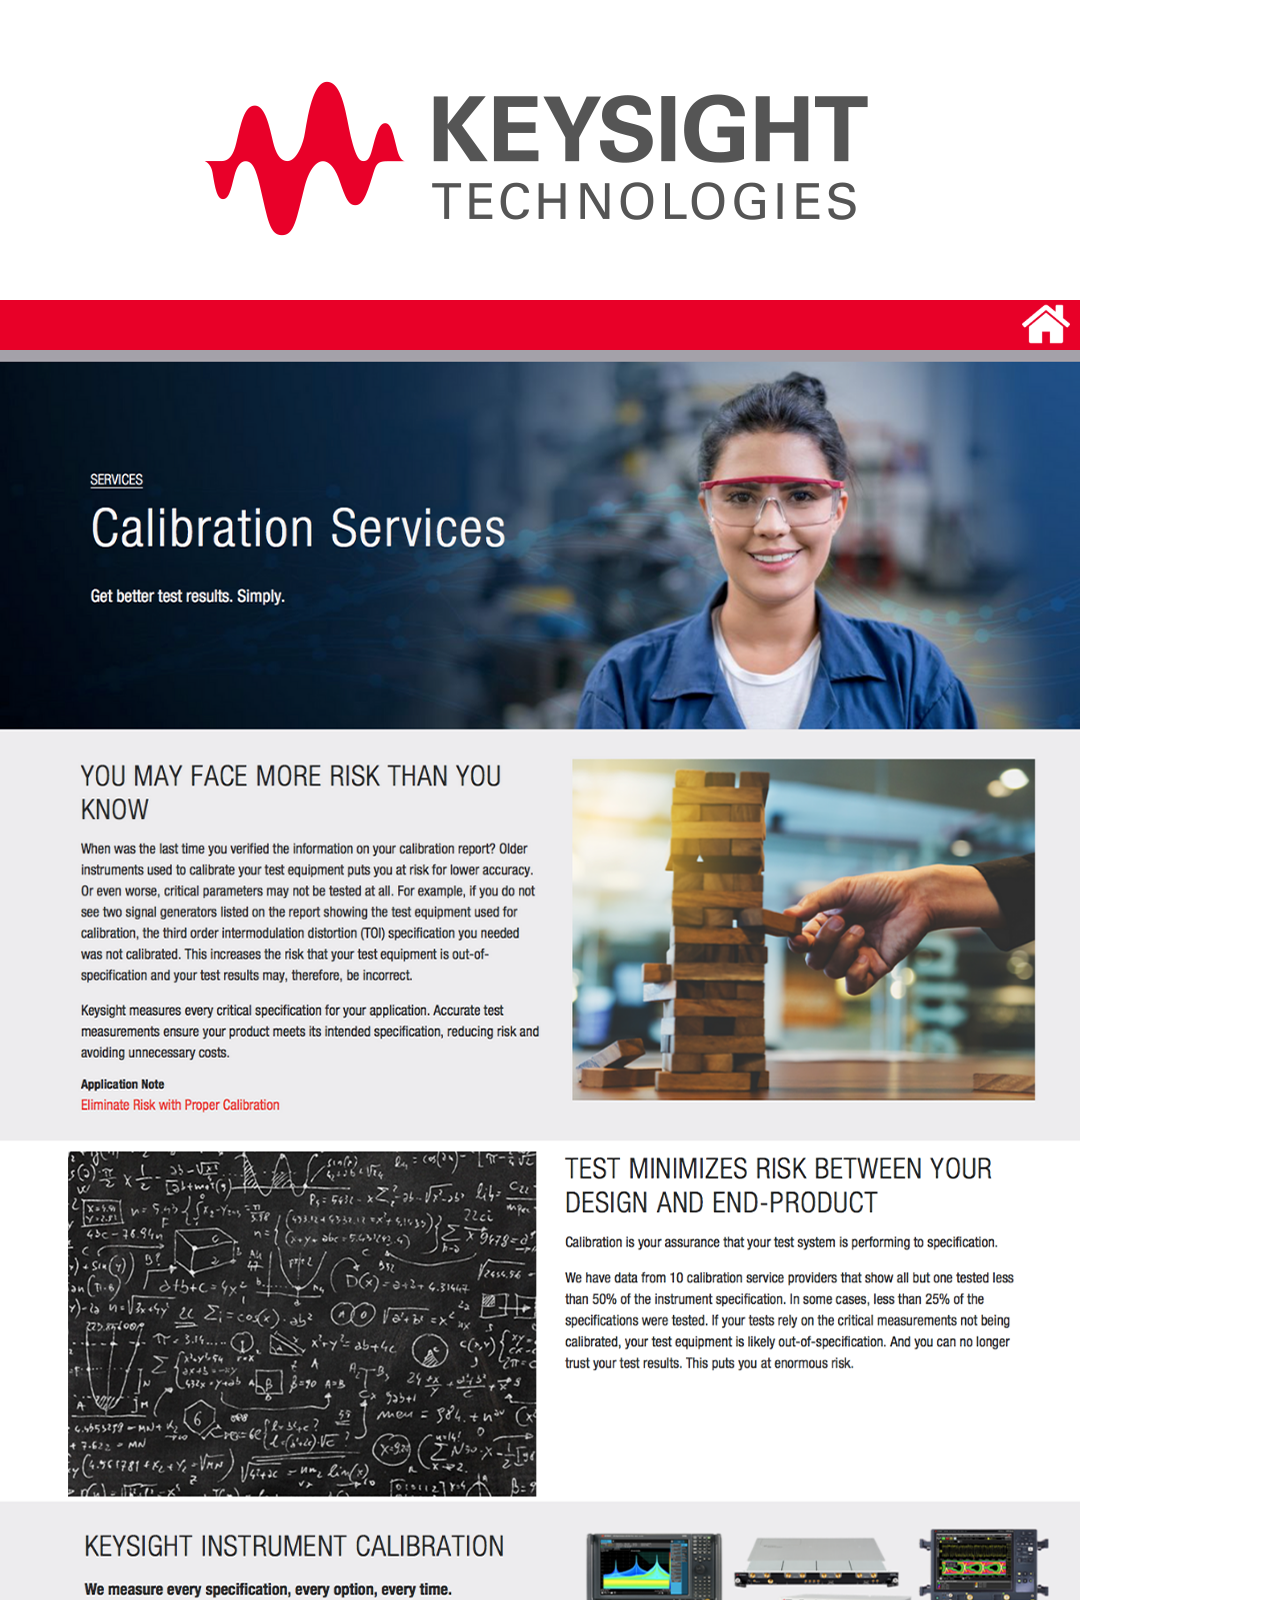
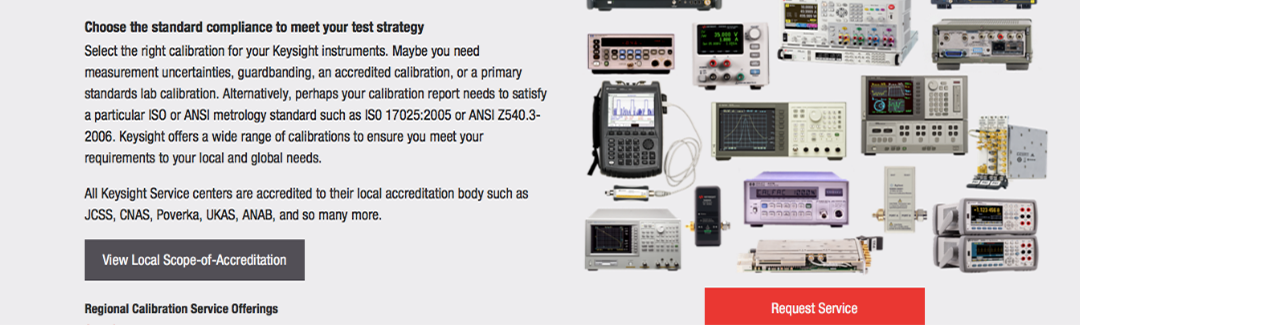
<file: Contents/Calibration/index.html>
<!DOCTYPE html>
<html>
<head>
    <meta content="text/html" charset="utf-8" />
    <meta http-equiv="X-UA-Compatible" content="IE=10" />

    <script language="JavaScript" type="text/javascript" src="../../Scripts/BaseCommand.js"></script>
    <script language="JavaScript" type="text/javascript" src="../../Scripts/BaseEvent.js"></script>
    <script language="JavaScript" type="text/javascript" src="../../Scripts/LogConsole.js"></script>
    <script language="JavaScript" type="text/javascript" src="../../Scripts/Language.js"></script>
    <script language="JavaScript" type="text/javascript" src="../../Scripts/custom.js"></script>
    <script src="../../Scripts/jquery-3.3.1.min.js"></script>
    <script language="JavaScript" type="text/javascript" src="../../maincontents.js"></script>
    <script src="../../boots/js/bootstrap.min.js"></script> 
    

  <link href="../../css/Main.css" rel="stylesheet" type="text/css" />
  <link rel="stylesheet" href="../../boots/css/bootstrap.min.css">
  <link href="css/eat.css" rel="stylesheet" type="text/css" />
  
<style type="text/css">
    .wrap {
        padding-top: 0px;
    }
    .main-content {
        padding-top: 0px;
            height: 1200px;
    }
    iframe{
        border: 0;
    }
 nav{
  height: 50px;
 }
 .home {
    
    height: 48px;
  }
</style>

</head>


<body >

<header >
    <div class="logo">
        <img onclick="FC_ContentsCall('Home')" src="../../assets/logo.png">
    </div>
    
</header>

<nav>
    <span class="home-text" onclick="FC_ContentsCall('Home')"><img class="home" src="../../assets/icons/home.png" alt="home" ></span>
</nav>

<section class="main-content">
   <div class="bmg">
        <div class="wrap" >
            <img src="images/on-site-calibration.png">              
       
        </div>
    </div>

</section>


<div id="dialog-overlay"></div>
<div id="dialog-box">
</div>

</body>
<script type="application/javascript">
    if(readCookie("CurrentLanguage") === "English")
    {
        LanguageChange('english');
    }
    else if(readCookie("CurrentLanguage") === "Spanish")
    {
        LanguageChange('spanish');
    }
    //ShowImgPopup("img.jpeg");

    
</script>

<script language="JavaScript" type="text/javascript" src="js/eat.js"></script>
<script language="JavaScript" type="text/javascript" src="../Common/Scripts/common-inner.js"></script>

<script language="javascript" type="text/javascript">
    window.history.forward();
</script>

<style type="text/css">
    ul{list-style-type: none;}
</style>

</html>
</file>
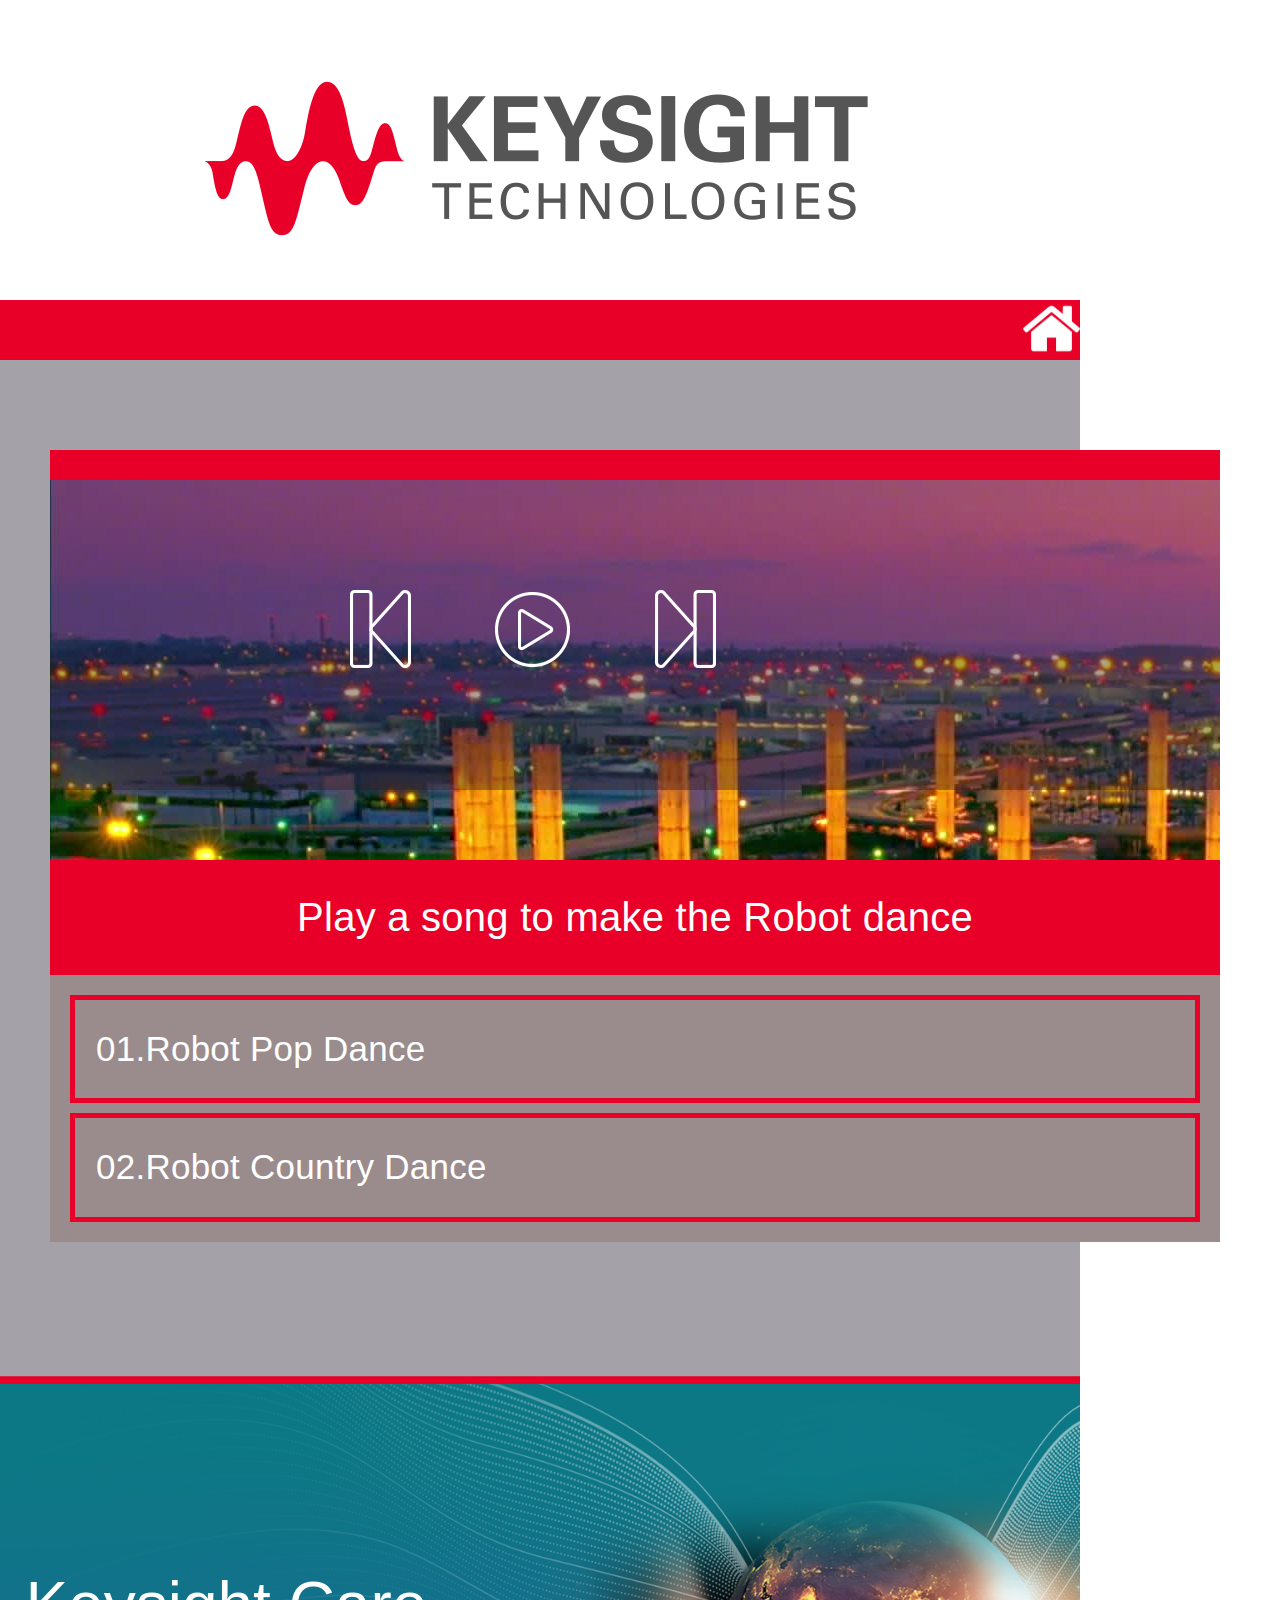
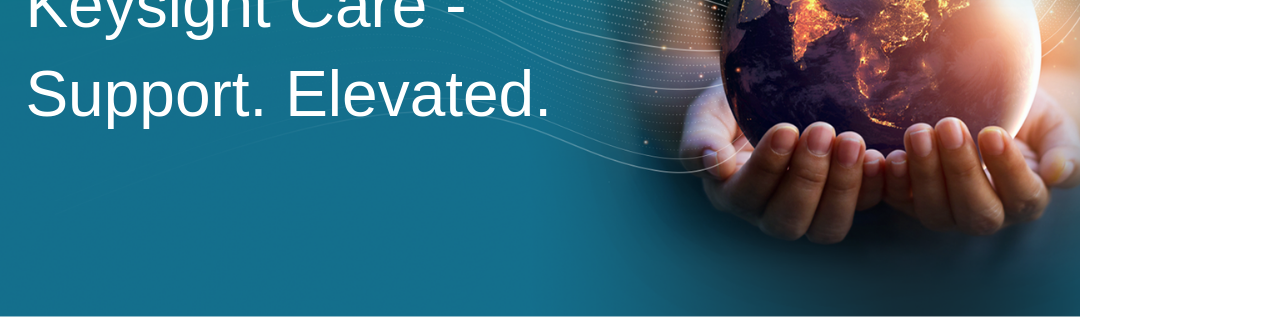
<file: Contents/Dance/index.html>
<!DOCTYPE html>
<html>
<head>
    <meta content="text/html" charset="utf-8" />
    <meta http-equiv="X-UA-Compatible" content="IE=10" />

    <script language="JavaScript" type="text/javascript" src="../../Scripts/BaseCommand.js"></script>
    <script language="JavaScript" type="text/javascript" src="../../Scripts/BaseEvent.js"></script>
    <script language="JavaScript" type="text/javascript" src="../../Scripts/LogConsole.js"></script>
    <script language="JavaScript" type="text/javascript" src="../../Scripts/Language.js"></script>
    <script language="JavaScript" type="text/javascript" src="../../Scripts/custom.js"></script>
    <script src="../../Scripts/jquery-3.3.1.min.js"></script>
    <script language="JavaScript" type="text/javascript" src="../../maincontents.js"></script>
    <script src="../../boots/js/bootstrap.min.js"></script>
    <script src="js/FuroDance.js"></script>
    

    <link href="../../css/Main.css" rel="stylesheet" type="text/css" />
    <link href="css/dance.css" rel="stylesheet" type="text/css"/>
    <link rel="stylesheet" href="../../boots/css/bootstrap.min.css">
    <link rel="stylesheet" href="https://cdnjs.cloudflare.com/ajax/libs/font-awesome/4.7.0/css/font-awesome.min.css">
    <link rel="stylesheet" href="css/font-awesome.min.css">

</head>

<body onload="JSMain()" onbeforeunload="JSUnload()"  style="padding: 0; margin: 0; background-repeat: no-repeat; width: 1080px; height: 1920px; " class="noselect unselectable">
<header>
  <div class="logo" src onclick="FC_ContentsCall('Home')">
    <img src="../../assets/logo.png">
  </div>
</header>
<nav>
  <img src="../../assets/icons/home.png" class="img-home" onclick="FC_ContentsCall('Home')">
</nav>
<section class="main-content">
   <div class="bmg">
            <div class="wrap" >
               <div class="col-sm-5">


<audio id="myAudio">
  <source src="tracks/01.mp3" type="audio/mpeg">
  Your browser does not support the audio element.
</audio>


                <div class="container">
                   
                    
                    <div class="column add-bottom">
                        <div id="mainwrap">
                            <div class="songaction">
                             <!-- <span class="left" id="npAction">Paused...</span>*/ -->
                            </div>
                            <!--<div class="yellowcolor">
                              <img src="images/music.png">
                            </div>-->
                            <div class="bagimage">
                                <div class="bagoverlay">
                            <div id="nowPlay">

                                    <a href="#" class="preplayAudio" onclick="preplayAudio()">
                                         <img src="images/prev.png">
                                    </a>
                                    <a href="#" class="playAudio" onclick="playAudio()">
                                        <img src="images/play.png">
                                    </a>
                                    <a href="#" class="stopAudio" onclick="stopAudio()">
                                        <img src="images/pause.png" width="76">
                                    </a>
                                    <a href="#" class="nextplayAudio" onclick="nextplayAudio()">
                                        <img src="images/next.png">
                                    </a>
                                
                                
                          <!--      <span class="right" id="npTitle"></span> -->
                            </div>
                                </div>
                            </div>
                            
                            <div id="audiowrap">
                                     <div id="tracks">
                                    <p>Play a song to make the Robot dance</p>
                                </div>                    
                            </div>
                            <div id="plwrap">
                                <ul id="plList"></ul>
                            </div>
                        </div>
                    </div>
                    
                </div>

<script src="js/jquery-3.3.1.min.js"></script>
<script src="js/plyr.js"></script>




                  </div>
                </div>

              </div>
      </div>

</section>
  <footer>
    <img src="../../assets/footer.png">
  </footer>

<div id="dialog-overlay"></div>
      <div id="dialog-box">
        
      </div>


</body>

<script type="application/javascript">

  function JSUnload(){
    window.external.RobotDanceStart(false);
  }
    if(readCookie("CurrentLanguage") === "English")
    {
        LanguageChange('english');
    }
    else if(readCookie("CurrentLanguage") === "Spanish")
    {
        LanguageChange('spanish');
    }
    else if(readCookie("CurrentLanguage") === "Chinese")
    {
        LanguageChange('chinese');
    }
</script>


<script language="JavaScript" type="text/javascript" src="../Common/Scripts/common-inner.js"></script>

<script language="javascript" type="text/javascript">
    window.history.forward();
</script>



</html>
</file>
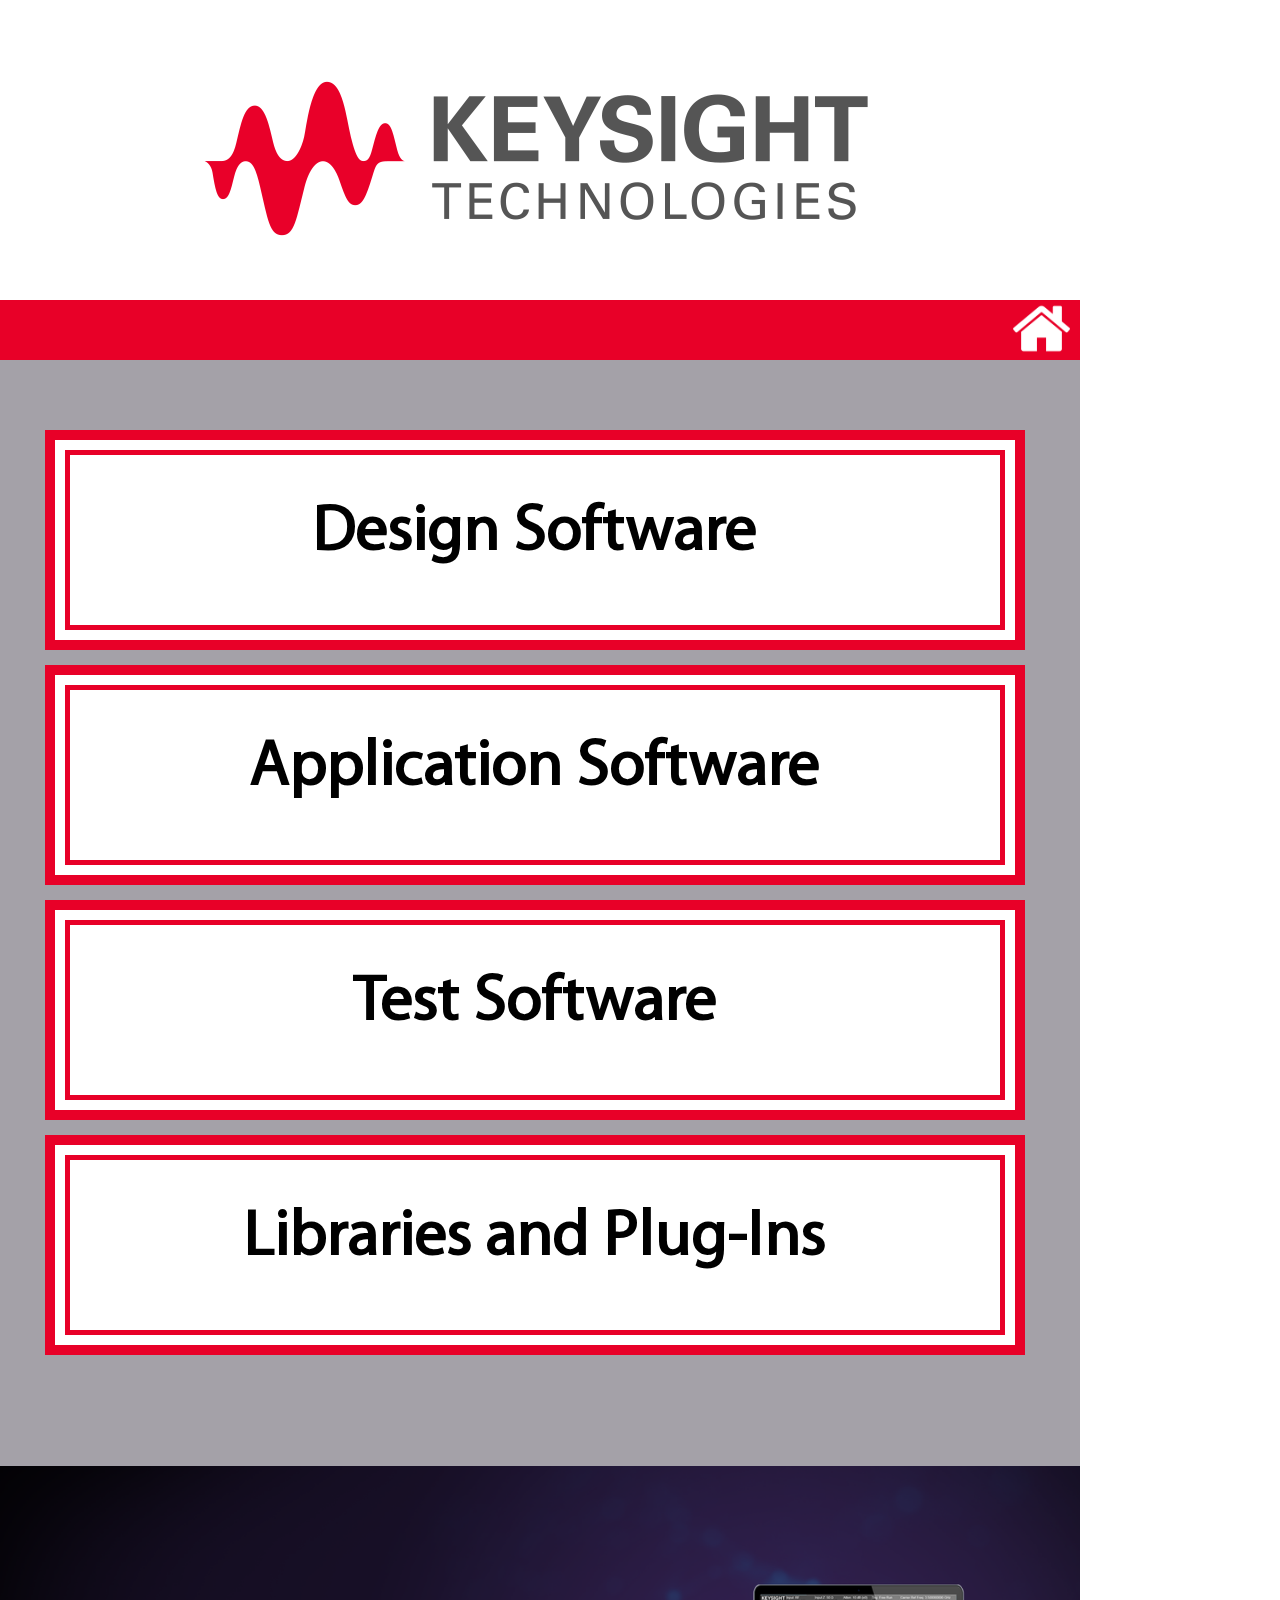
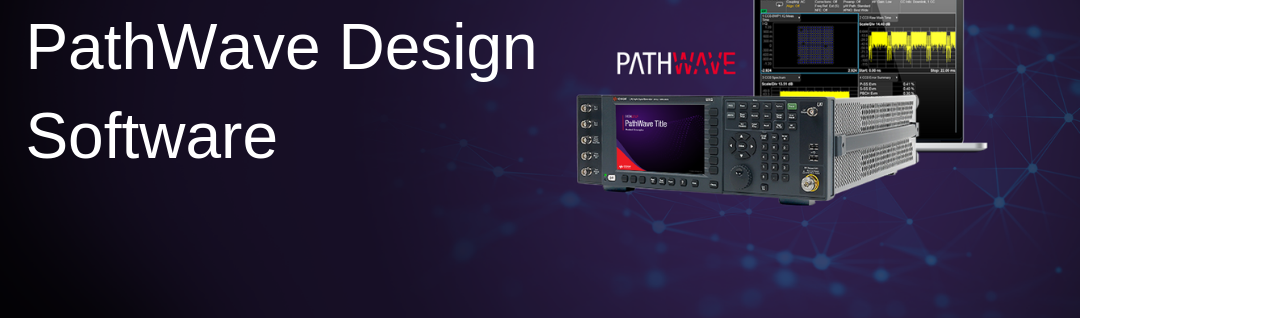
<file: Contents/Pathwave/index.html>
<!DOCTYPE html>
<html>
<head>
    <meta content="text/html" charset="utf-8" />
    <meta http-equiv="X-UA-Compatible" content="IE=10" />

    <script language="JavaScript" type="text/javascript" src="../../Scripts/BaseCommand.js"></script>
    <script language="JavaScript" type="text/javascript" src="../../Scripts/BaseEvent.js"></script>
    <script language="JavaScript" type="text/javascript" src="../../Scripts/LogConsole.js"></script>
    <script language="JavaScript" type="text/javascript" src="../../Scripts/Language.js"></script>
    <script language="JavaScript" type="text/javascript" src="../../Scripts/custom.js"></script>
    <script src="../../Scripts/jquery-3.3.1.min.js"></script>
    <script language="JavaScript" type="text/javascript" src="../../maincontents.js"></script>
    <script src="../../boots/js/bootstrap.min.js"></script> 
    

  <link href="../../css/Main.css" rel="stylesheet" type="text/css" />
  <link rel="stylesheet" href="../../boots/css/bootstrap.min.css">
  <link href="css/eat.css" rel="stylesheet" type="text/css" />
  
<style type="text/css">
    .wrap {
        padding-top: 0px;
    }
    .main-content {
        padding-top: 70px;
            height: 1102px;
    }
    iframe{
        border: 0;
    }
    .navigation-box{
    background-color: white;
    
    border: 10px solid #e80028;
    padding: 10px;
    /*text-align: center;*/
    width: 980px !important;
    height: 220px;
    margin: 0 90px 15px 45px;

}
.navigation-icon{
    margin: 5px 0 0 50px;
    width: 200px;
    float: left;
}
.navigation-box div{
    border: 5px solid #e80028;
    width: 940px;
    height: 180px;
}
.navigation-text{
    
    font-weight: bold;
    font-size: 65px;
    color: #000;
    /*position: relative;
    top: 10px;*/
    line-height: 115px;
 }
</style>

</head>


<body >

<header >
    <div class="logo">
        <img onclick="FC_ContentsCall('Home')" src="../../assets/logo.png">
    </div>
    
</header>

<nav>
    <span class="home-text" onclick="FC_ContentsCall('Home')"><img class="home" src="../../assets/icons/home.png" alt="home" ></span>
    <!--<h2 class="lang-text">Choose a Language</h2>
    <div class="nav-language">
        <button onclick="LanguageChange('english');" id="btn_english" class="btn-english">English</button>
    </div>-->
</nav>

<section class="main-content">
   <div class="bmg">
        <div class="wrap" >
            <div class="navigation">

              <div class="col-sm-12 navigation-box" style="" onclick="FC_ContentsCall('')">
                <div style="">
                  <!--<img src="assets/icons/dance.png" class="navigation-icon" width="250">-->
                  <h2 class="navigation-text">Design Software</h2> 
                </div>
                
              </div>
              
              <div class="col-sm-12 navigation-box" style="">
                <div >
                  
                  <h2 class="navigation-text">Application Software</h2>
                </div>
              </div>

              <div class="col-sm-12 navigation-box" style="" onclick="FC_ContentsCall('')">
                <div style="">
                  <!--<img src="assets/icons/dance.png" class="navigation-icon" width="250">-->
                  <h2 class="navigation-text">Test Software</h2> 
                </div>
                
              </div>
              
              <div class="col-sm-12 navigation-box" style="">
                <div >
                  
                  <h2 class="navigation-text" style="">Libraries and Plug-Ins</h2>
                </div>
              </div>

              
              
              
            </div>       
        </div>
    </div>

</section>
<footer>
    <img src="images/footer.png">
</footer>

<div id="dialog-overlay"></div>
<div id="dialog-box">
</div>

</body>
<script type="application/javascript">
    if(readCookie("CurrentLanguage") === "English")
    {
        LanguageChange('english');
    }
    else if(readCookie("CurrentLanguage") === "Spanish")
    {
        LanguageChange('spanish');
    }
    //ShowImgPopup("img.jpeg");

    
</script>

<script language="JavaScript" type="text/javascript" src="js/eat.js"></script>
<script language="JavaScript" type="text/javascript" src="../Common/Scripts/common-inner.js"></script>

<script language="javascript" type="text/javascript">
    window.history.forward();
</script>

<style type="text/css">
    ul{list-style-type: none;}
</style>

</html>
</file>
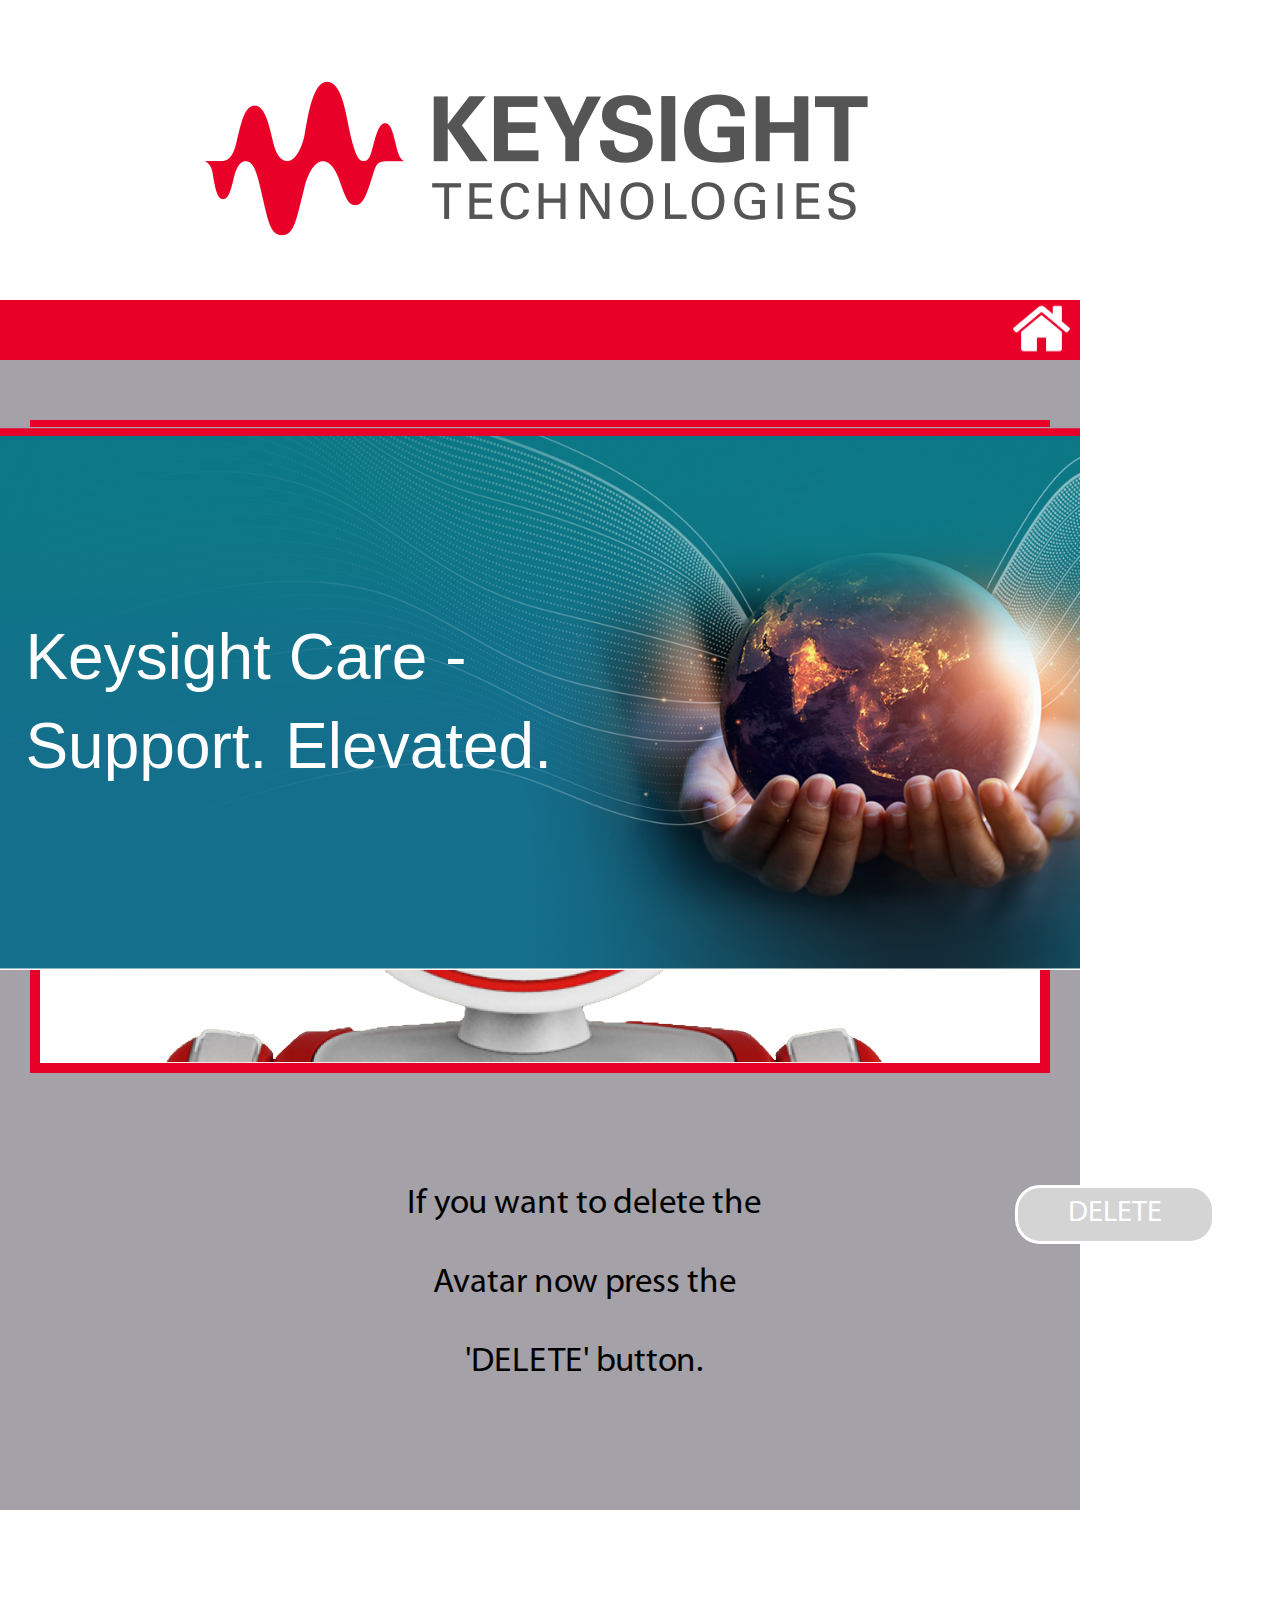
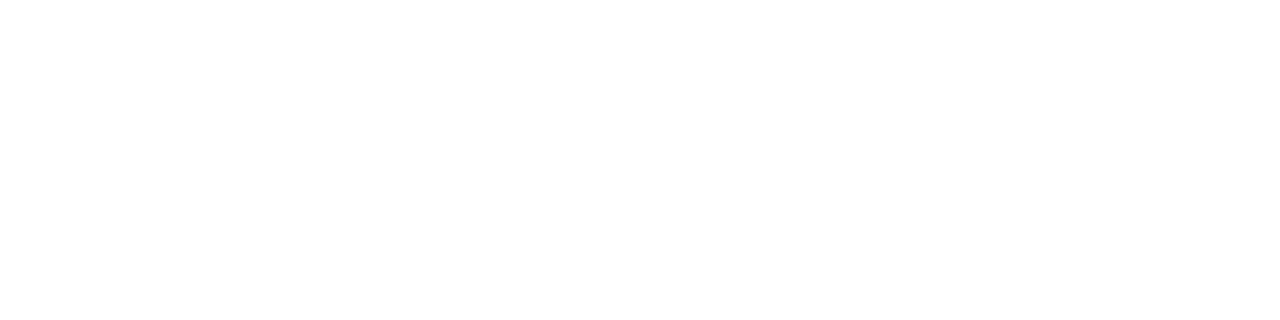
<file: Contents/RobotAvatar/index.htm>
<!DOCTYPE html>
<html>
<head>
<meta content="text/html" charset="utf-8" />
<meta http-equiv="X-UA-Compatible" content="IE=10" />

  <link rel="stylesheet" type="text/css" href="RobotAvatar.css" />

  <script language="JavaScript" type="text/javascript" src="../../Scripts/FlashPlayer.js"></script>
  <script language="JavaScript" type="text/javascript" src="../../Scripts/BaseCommand.js"></script>
  <script language="JavaScript" type="text/javascript" src="../../Scripts/BaseEvent.js"></script>
  <script language="JavaScript" type="text/javascript" src="RobotAvatar.js"></script>
  <script language="JavaScript" type="text/javascript" src="../../Scripts/custom.js"></script>

    <script src="../../Scripts/jquery-3.3.1.min.js"></script>
    <script language="JavaScript" type="text/javascript" src="../../maincontents.js"></script>
    <script src="../../boots/js/bootstrap.min.js"></script> 


  
  <link rel="stylesheet" href="../../boots/css/bootstrap.min.css">
  <link href="../../css/Main.css" rel="stylesheet" type="text/css" />

  
</head>

<body onload="JSMain()" onbeforeunload="JSUnload()"  style="padding: 0; margin: 0; background-repeat: no-repeat; width: 1080px; height: 1920px; " class="noselect unselectable">
<header>
  <div class="logo">
    <img onclick="FC_ContentsCall('Home')" src="../../assets/logo.png">
  </div>
</header>

<nav>
  <span class="home-text" onclick="FC_ContentsCall('Home')"><img class="home" src="../../assets/icons/home.png" alt="home"/></span>
</nav>


<div class="main">
  <div class="canvas">
    <canvas id="camImage" width="935" height="520"></canvas>
  </div>

  <div class="bg">
    <h1 class="titleAvatar" style="">Robot Avatar</h1>
    <img src="Image/bg-new.png">
    <p class="deltext" id="deltext" style="">If you want to delete the Avatar now press the 'DELETE' button.</p>
  </div>

  <div class="shot" id="shot">
    <img id="shot" src="Image/avatar_shot_nor.png" onclick="shot()">
  </div>

   <div class="frame" id="frame" style="display: none">
    <img src="Image/avatar_frame.png">
  </div>
  
  <div class="number" id="number" style="display: none">
    <img id="number_img" src="Image/3_re.png">
  </div>
 
  <div class="delete">
    <button  onclick="del()" id="delete" disabled>DELETE</button>
  </div>
</div>
<footer>
  <img src="../../assets/footer.png">
</footer>

<script language="JavaScript" type="text/javascript" src="../Common/Scripts/common-inner.js"></script>
</body>
<script type="application/javascript">
    if(readCookie("CurrentLanguage") === "English")
    {
        LanguageChange('english');
    }
    else if(readCookie("CurrentLanguage") === "Spanish")
    {
        LanguageChange('spanish');
    }
</script>
</html>
</file>
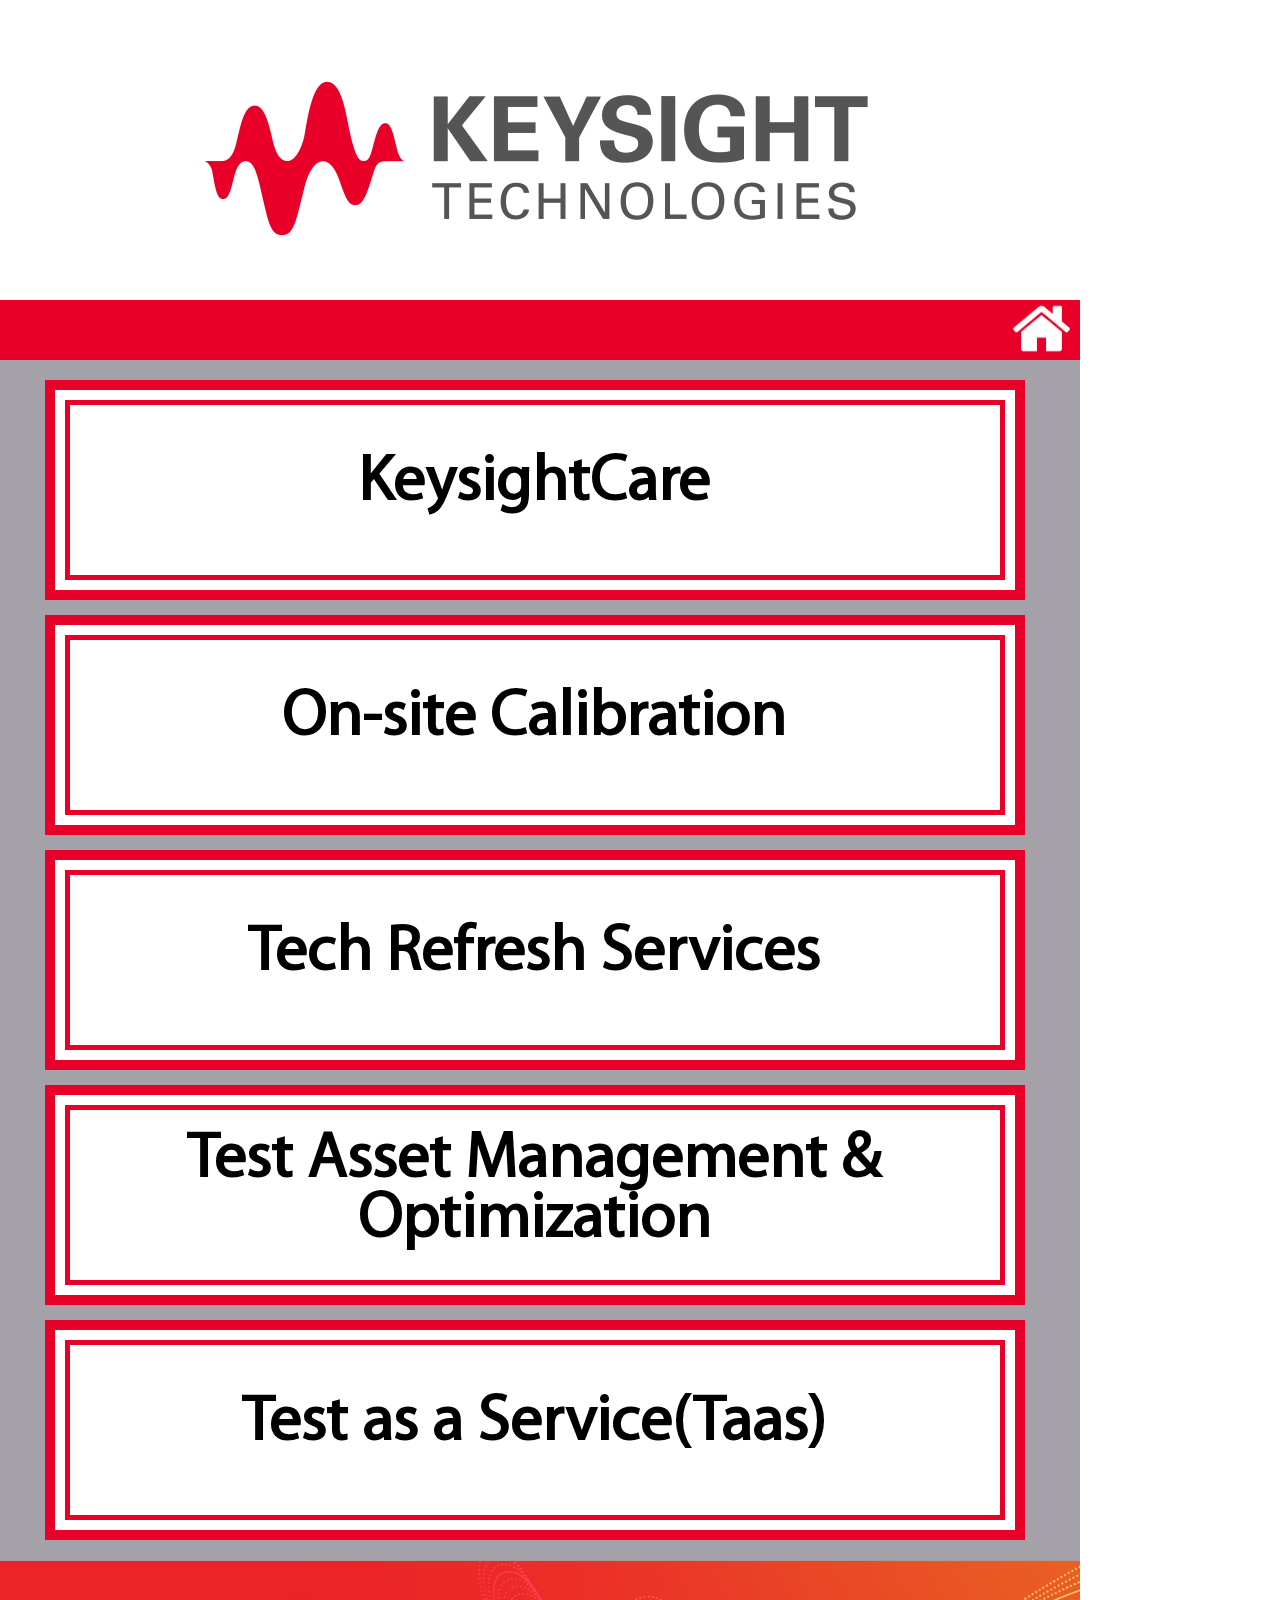
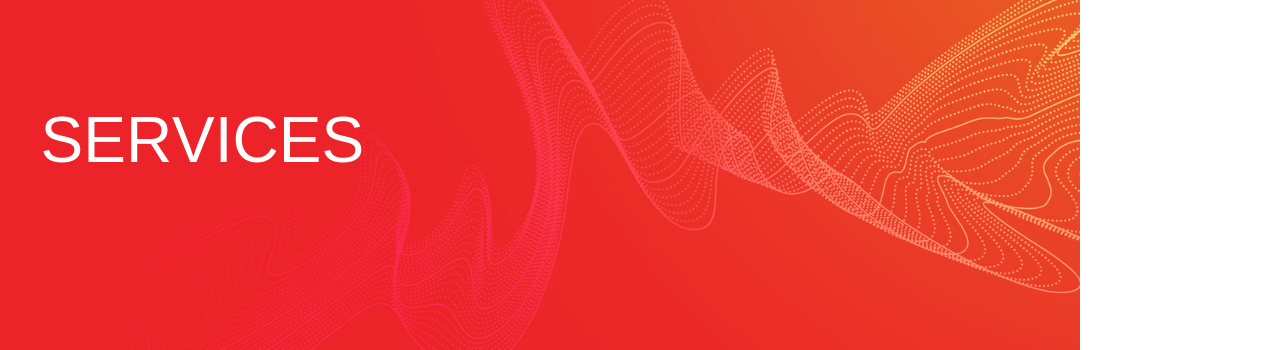
<file: Contents/Services/index.html>
<!DOCTYPE html>
<html>
<head>
    <meta content="text/html" charset="utf-8" />
    <meta http-equiv="X-UA-Compatible" content="IE=10" />

    <script language="JavaScript" type="text/javascript" src="../../Scripts/BaseCommand.js"></script>
    <script language="JavaScript" type="text/javascript" src="../../Scripts/BaseEvent.js"></script>
    <script language="JavaScript" type="text/javascript" src="../../Scripts/LogConsole.js"></script>
    <script language="JavaScript" type="text/javascript" src="../../Scripts/Language.js"></script>
    <script language="JavaScript" type="text/javascript" src="../../Scripts/custom.js"></script>
    <script src="../../Scripts/jquery-3.3.1.min.js"></script>
    <script language="JavaScript" type="text/javascript" src="../../maincontents.js"></script>
    <script src="../../boots/js/bootstrap.min.js"></script> 
    

  <link href="../../css/Main.css" rel="stylesheet" type="text/css" />
  <link rel="stylesheet" href="../../boots/css/bootstrap.min.css">
  <link href="css/eat.css" rel="stylesheet" type="text/css" />
  
<style type="text/css">
    .wrap {
        padding-top: 0px;
    }
    .main-content {
        padding-top: 20px;
            height: 1200px;
    }
    iframe{
        border: 0;
    }
    .navigation-box{
    background-color: white;
    
    border: 10px solid #e80028;
    padding: 10px;
    /*text-align: center;*/
    width: 980px !important;
    height: 220px;
    margin: 0 90px 15px 45px;

}
.navigation-icon{
    margin: 5px 0 0 50px;
    width: 200px;
    float: left;
}
.navigation-box div{
    border: 5px solid #e80028;
    width: 940px;
    height: 180px;
}
.navigation-text{
    
    font-weight: bold;
    font-size: 65px;
    color: #000;
    /*position: relative;
    top: 10px;*/
    line-height: 115px;
 }
</style>

</head>


<body >

<header >
    <div class="logo">
        <img onclick="FC_ContentsCall('Home')" src="../../assets/logo.png">
    </div>
    
</header>

<nav>
    <span class="home-text" onclick="FC_ContentsCall('Home')"><img class="home" src="../../assets/icons/home.png" alt="home" ></span>
    <!--<h2 class="lang-text">Choose a Language</h2>
    <div class="nav-language">
        <button onclick="LanguageChange('english');" id="btn_english" class="btn-english">English</button>
    </div>-->
</nav>

<section class="main-content">
   <div class="bmg">
        <div class="wrap" >
            <div class="navigation">

              <div class="col-sm-12 navigation-box" style="" onclick="FC_ContentsCall('')">
                <div style="">
                  <!--<img src="assets/icons/dance.png" class="navigation-icon" width="250">-->
                  <h2 class="navigation-text">KeysightCare</h2> 
                </div>
                
              </div>
              
              <div class="col-sm-12 navigation-box" style="" onclick="FC_ContentsCall('Calibration')">
                <div >
                  
                  <h2 class="navigation-text">On-site Calibration</h2>
                </div>
              </div>

              <div class="col-sm-12 navigation-box" style="" onclick="">
                <div style="">
                  <!--<img src="assets/icons/dance.png" class="navigation-icon" width="250">-->
                  <h2 class="navigation-text">Tech Refresh Services</h2> 
                </div>
                
              </div>
              
              <div class="col-sm-12 navigation-box" style="">
                <div >
                  
                  <h2 class="navigation-text" style="line-height: 60px;">Test Asset Management & Optimization</h2>
                </div>
              </div>

              <div class="col-sm-12 navigation-box" style="" onclick="FC_ContentsCall('')">
                <div style="">
                  <!--<img src="assets/icons/dance.png" class="navigation-icon" width="250">-->
                  <h2 class="navigation-text">Test as a Service(Taas)</h2> 
                </div>
                
              </div>
              
              
            </div>       
        </div>
    </div>

</section>
<footer>
    <img src="images/footer.png">
</footer>

<div id="dialog-overlay"></div>
<div id="dialog-box">
</div>

</body>
<script type="application/javascript">
    if(readCookie("CurrentLanguage") === "English")
    {
        LanguageChange('english');
    }
    else if(readCookie("CurrentLanguage") === "Spanish")
    {
        LanguageChange('spanish');
    }
    //ShowImgPopup("img.jpeg");

    
</script>

<script language="JavaScript" type="text/javascript" src="js/eat.js"></script>
<script language="JavaScript" type="text/javascript" src="../Common/Scripts/common-inner.js"></script>

<script language="javascript" type="text/javascript">
    window.history.forward();
</script>

<style type="text/css">
    ul{list-style-type: none;}
</style>

</html>
</file>
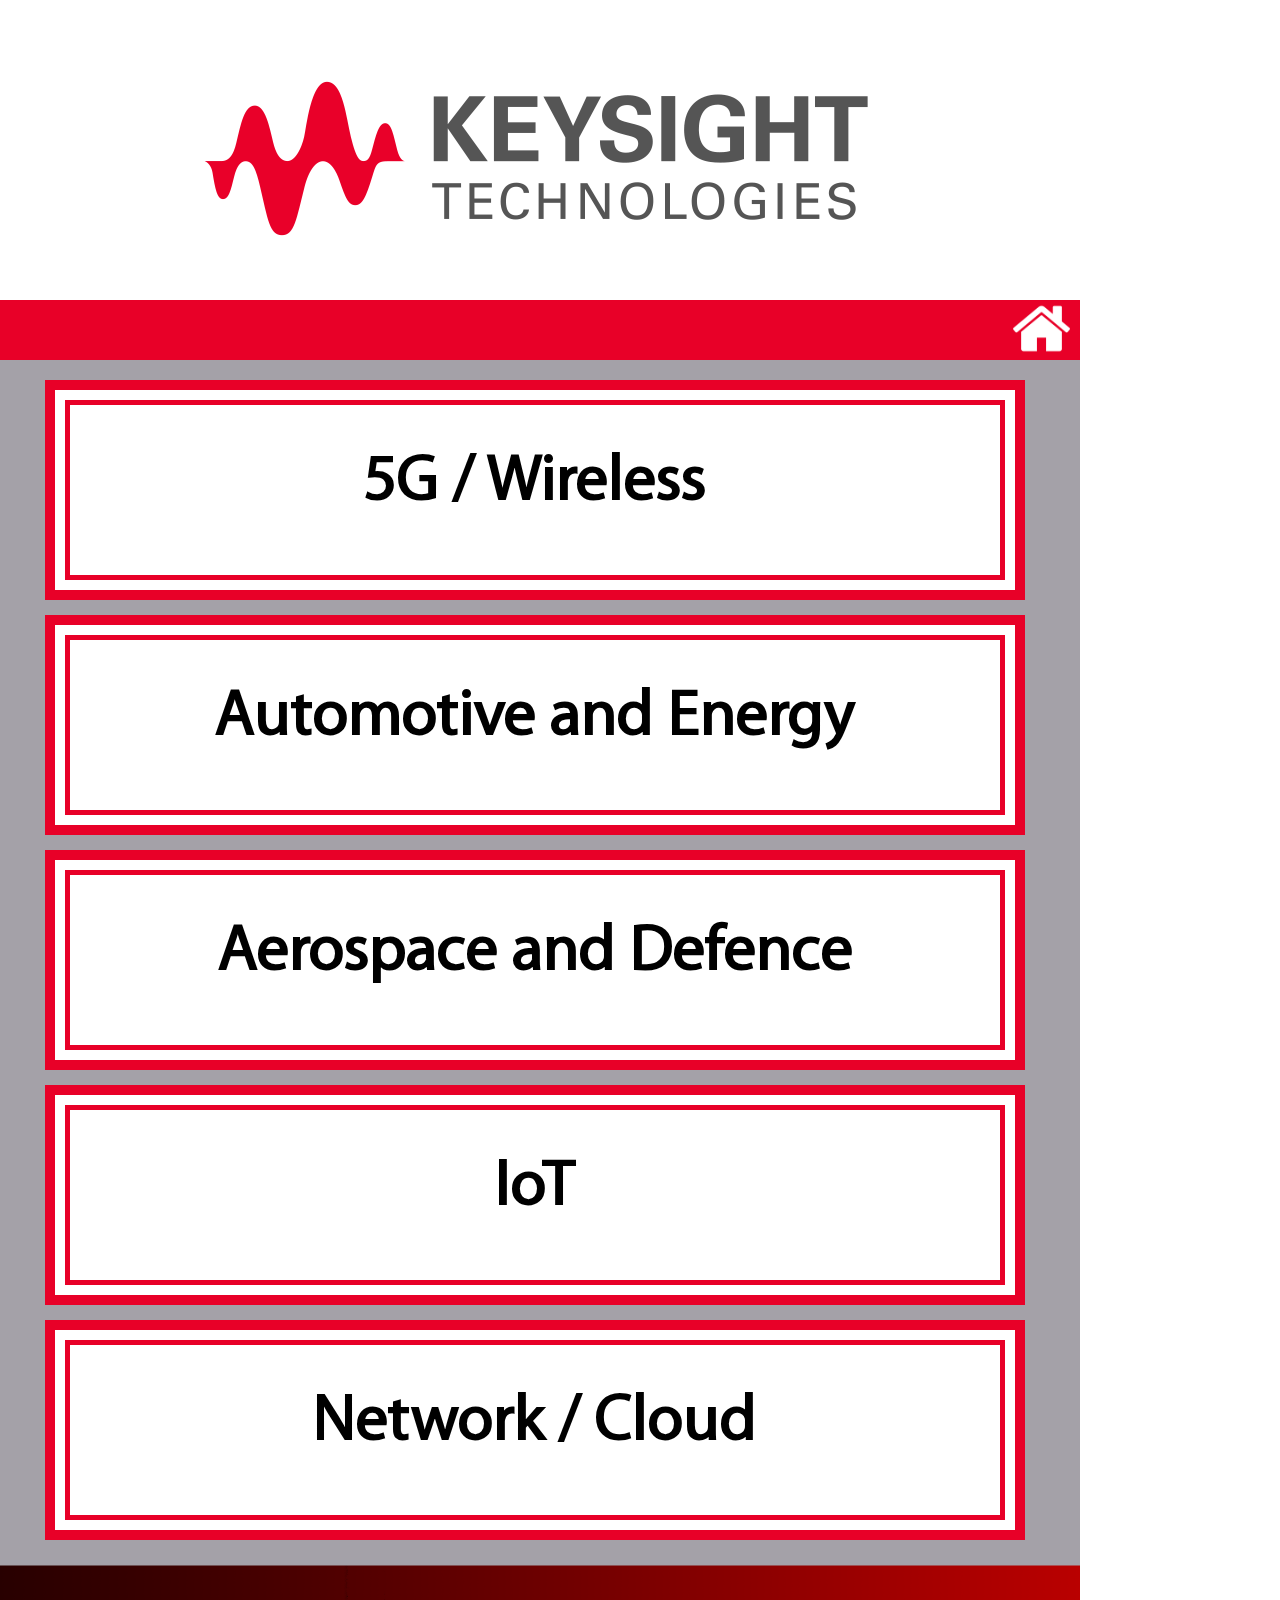
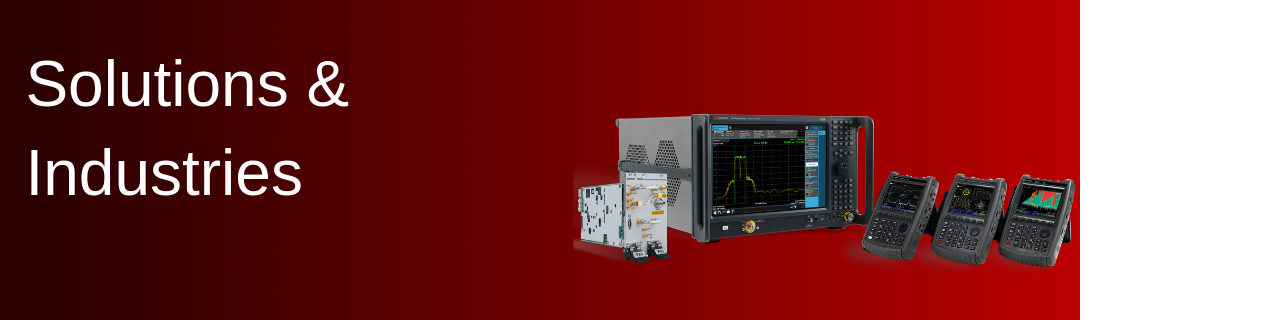
<file: Contents/Solutions/index.html>
<!DOCTYPE html>
<html>
<head>
    <meta content="text/html" charset="utf-8" />
    <meta http-equiv="X-UA-Compatible" content="IE=10" />

    <script language="JavaScript" type="text/javascript" src="../../Scripts/BaseCommand.js"></script>
    <script language="JavaScript" type="text/javascript" src="../../Scripts/BaseEvent.js"></script>
    <script language="JavaScript" type="text/javascript" src="../../Scripts/LogConsole.js"></script>
    <script language="JavaScript" type="text/javascript" src="../../Scripts/Language.js"></script>
    <script language="JavaScript" type="text/javascript" src="../../Scripts/custom.js"></script>
    <script src="../../Scripts/jquery-3.3.1.min.js"></script>
    <script language="JavaScript" type="text/javascript" src="../../maincontents.js"></script>
    <script src="../../boots/js/bootstrap.min.js"></script> 
    

  <link href="../../css/Main.css" rel="stylesheet" type="text/css" />
  <link rel="stylesheet" href="../../boots/css/bootstrap.min.css">
  <link href="css/eat.css" rel="stylesheet" type="text/css" />
  
<style type="text/css">
    .wrap {
        padding-top: 0px;
    }
    .main-content {
        padding-top: 20px;
            height: 1200px;
    }
    iframe{
        border: 0;
    }
    .navigation-box{
    background-color: white;
    
    border: 10px solid #e80028;
    padding: 10px;
    /*text-align: center;*/
    width: 980px !important;
    height: 220px;
    margin: 0 90px 15px 45px;

}
.navigation-icon{
    margin: 5px 0 0 50px;
    width: 200px;
    float: left;
}
.navigation-box div{
    border: 5px solid #e80028;
    width: 940px;
    height: 180px;
}
.navigation-text{
    
    font-weight: bold;
    font-size: 65px;
    color: #000;
    /*position: relative;
    top: 10px;*/
    line-height: 115px;
 }
</style>

</head>


<body >

<header >
    <div class="logo">
        <img onclick="FC_ContentsCall('Home')" src="../../assets/logo.png">
    </div>
    
</header>

<nav>
    <span class="home-text" onclick="FC_ContentsCall('Home')"><img class="home" src="../../assets/icons/home.png" alt="home" ></span>
    <!--<h2 class="lang-text">Choose a Language</h2>
    <div class="nav-language">
        <button onclick="LanguageChange('english');" id="btn_english" class="btn-english">English</button>
    </div>-->
</nav>

<section class="main-content">
   <div class="bmg">
        <div class="wrap" >
            <div class="navigation">

              <div class="col-sm-12 navigation-box" style="" onclick="FC_ContentsCall('')">
                <div style="">
                  <!--<img src="assets/icons/dance.png" class="navigation-icon" width="250">-->
                  <h2 class="navigation-text">5G / Wireless</h2> 
                </div>
                
              </div>
              
              <div class="col-sm-12 navigation-box" style="">
                <div >
                  
                  <h2 class="navigation-text">Automotive and Energy</h2>
                </div>
              </div>

              <div class="col-sm-12 navigation-box" style="" onclick="FC_ContentsCall('')">
                <div style="">
                  <!--<img src="assets/icons/dance.png" class="navigation-icon" width="250">-->
                  <h2 class="navigation-text">Aerospace and Defence</h2> 
                </div>
                
              </div>
              
              <div class="col-sm-12 navigation-box" style="">
                <div >
                  
                  <h2 class="navigation-text" style="">IoT</h2>
                </div>
              </div>

              <div class="col-sm-12 navigation-box" style="" onclick="FC_ContentsCall('')">
                <div style="">
                  <!--<img src="assets/icons/dance.png" class="navigation-icon" width="250">-->
                  <h2 class="navigation-text">Network / Cloud</h2> 
                </div>
                
              </div>
              
              
            </div>       
        </div>
    </div>

</section>
<footer>
    <img src="images/footer.png">
</footer>

<div id="dialog-overlay"></div>
<div id="dialog-box">
</div>

</body>
<script type="application/javascript">
    if(readCookie("CurrentLanguage") === "English")
    {
        LanguageChange('english');
    }
    else if(readCookie("CurrentLanguage") === "Spanish")
    {
        LanguageChange('spanish');
    }
    //ShowImgPopup("img.jpeg");

    
</script>

<script language="JavaScript" type="text/javascript" src="js/eat.js"></script>
<script language="JavaScript" type="text/javascript" src="../Common/Scripts/common-inner.js"></script>

<script language="javascript" type="text/javascript">
    window.history.forward();
</script>

<style type="text/css">
    ul{list-style-type: none;}
</style>

</html>
</file>
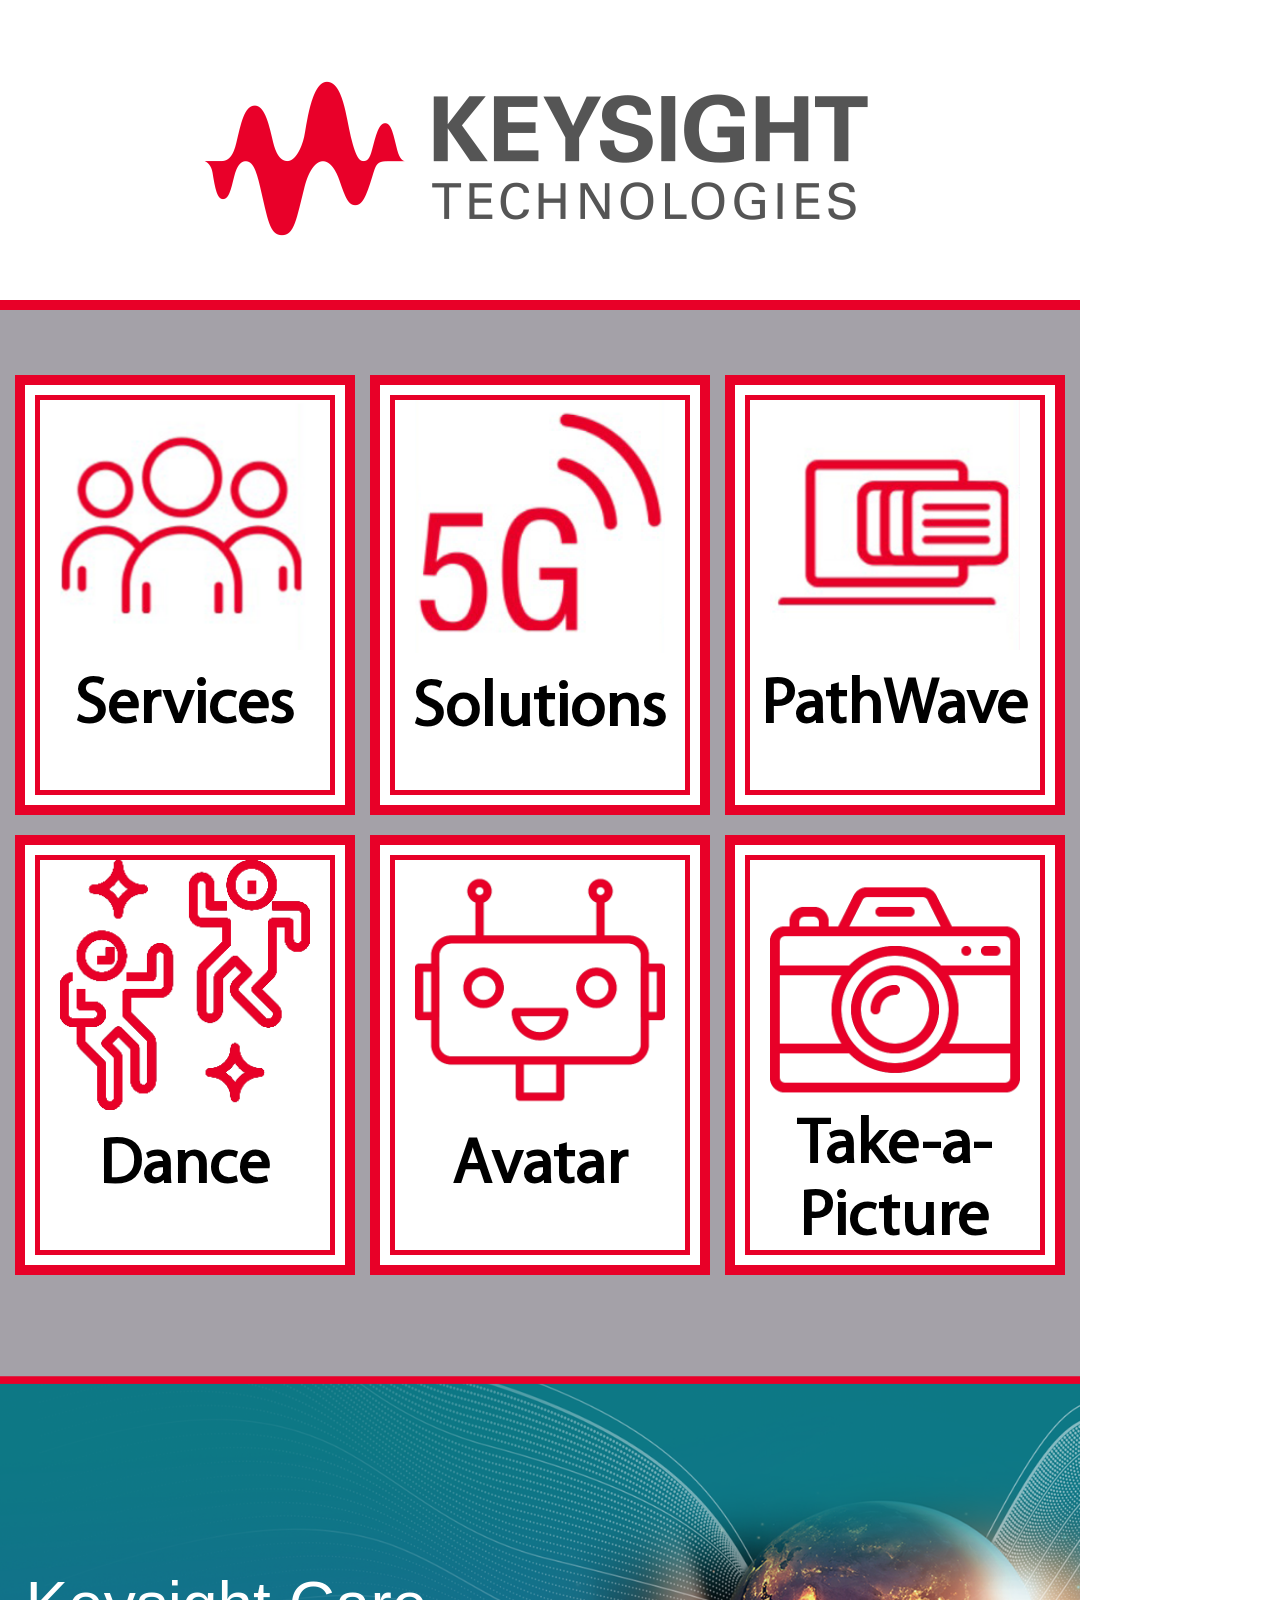
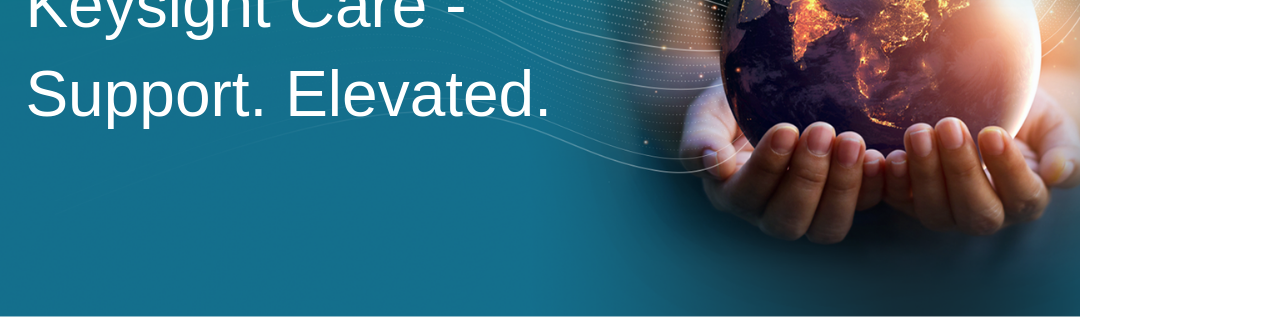
<file: maincontents.htm>
<!DOCTYPE html>
<html>
<head>
    <meta content="text/html" charset="utf-8"/>
    <meta http-equiv="X-UA-Compatible" content="IE=10"/>

    <script language="JavaScript" type="text/javascript" src="Scripts/BaseCommand.js"></script>
    <script language="JavaScript" type="text/javascript" src="Scripts/BaseEvent.js"></script>
    <script language="JavaScript" type="text/javascript" src="Scripts/LogConsole.js"></script>
    <script language="JavaScript" type="text/javascript" src="Scripts/Language.js"></script>
    <script language="JavaScript" type="text/javascript" src="Scripts/custom.js"></script>
    <script type="text/javascript" src="Scripts/jquery-3.3.1.min.js"></script>
    <script language="JavaScript" type="text/javascript" src="maincontents.js"></script>
    <script src="boots/js/bootstrap.min.js"></script> 
    <link rel="stylesheet" href="boots/css/bootstrap.min.css">
    
    <link href="css/Main.css" rel="stylesheet" type="text/css"/>
</head>

<body  onbeforeunload="JSUnload()" ondragstart="return false;" ondrop="return false;" style="-ms-user-select:none;" oncontextmenu="return false;">

  <header onclick="">
    <div class="config" onclick="FC_ContentsCall('Config')">
        <img src="assets/config.png" height="58">
    </div>
    <!--<div class="img-home" onclick="location.href ='maincontents.htm'"></div>-->
    <div class="logo">
      <img src="assets/logo.png" onclick="FC_ContentsCall('')">
    </div>

  </header>
  <nav></nav>
  <section class="main-content">
    <div class="navigation">

      <div class="col-sm-4 navigation-box" style="" onclick="FC_ContentsCall('Services')">
        <div style="">
          <img src="assets/icons/services.png" class="navigation-icon">
          <h2 class="navigation-text">Services</h2> 
        </div>
        
      </div>
      
      <div class="col-sm-4 navigation-box" style="" onclick="FC_ContentsCall('Solutions')">
        <div style="">
          <img src="assets/icons/5G.png" class="navigation-icon" width="250">
          <h2 class="navigation-text">Solutions</h2>
        </div>
      </div>

      <div class="col-sm-4 navigation-box" style="" onclick="FC_ContentsCall('Pathwave')">
        <div style="">
          <img src="assets/icons/pathwave.png" class="navigation-icon" width="190">
          <h2 class="navigation-text">PathWave</h2>
        </div>
      </div>

      <div class="col-sm-4 navigation-box" style="" onclick="FC_ContentsCall('Dance')">
        <div style="">
          <img src="assets/icons/dance.png" class="navigation-icon" width="250">
          <h2 class="navigation-text">Dance</h2>
        </div>
      </div>

      <div class="col-sm-4 navigation-box" style="" onclick="FC_ContentsCall('Avatar')">
        <div style="">
          <img src="assets/icons/android.png" class="navigation-icon">
          <h2 class="navigation-text">Avatar</h2>
        </div>
      </div>

      <div class="col-sm-4 navigation-box" style=""  onclick="FC_ContentsCall('Selfie')">
        <div style="" >
          <img src="assets/icons/camera.png" class="navigation-icon" width="250">
          <h2 class="navigation-text" style="margin-top: 0px;">Take-a-Picture</h2>
        </div>
      </div>

  </section>
<footer>
  <img src="assets/footer.png">
</footer>

  <div id="dialog-overlay"></div>
  <div id="dialog-box">
  </div>
  <style type="text/css">
    nav {
      height: 0px;
    }
    .main-content {
      height: 1075px;
      margin-top: 0;
      padding-top: 65px;
      background-color: ;
      border-top: 10px solid #e80028;
    }
    
    
  </style>

</body>
</html>
</file>
<file: css/Main.css>
@charset "utf-8";
/* CSS Document */

/*@import url('https://fonts.googleapis.com/css?family=Orbitron');
@import url('https://fonts.googleapis.com/css?family=Source+Sans+Pro');*/
@font-face {
    font-family: MyriadproReg;
    src: url('Fonts/MYRIADPROREGULAR.woff');
}
@font-face {
    font-family: MyriadproBold;
    src: url('Fonts/MyriadPro-Bold.woff');
}

a{
	color: white;
}

body{
	padding: 0;
	margin: 0;
	background-repeat: no-repeat;
	width: 1080px;
	height: 1920px;
	overflow: hidden;
	font-family: 'MyriadproReg';
	color: #ffffff;
	/*background-color: #004990 !important;
	background-color: #004990;*/
}
header
{
	width: 1080px;
	height: 300px;
	/*background-color: #002c66;*/
}
nav{
	/*margin-top: 15px ;*/
	height: 60px;
	background-color: #e80028;
}
header .logo {
	text-align: center;
	padding: 40px 0 0 0px;
}
header .logo img {
	width: 800px;
}
.main-content {
	/*background-image: url("../assets/background.png");
	background-repeat: no-repeat;
	background-size: cover;
    background-position-y: -264px;
    background-color: #004990;*/
    background-color: #a4a1a8;
	height: 1030px;
	padding-top: 50px;
	/*border-bottom: 10px solid #253667;*/
}
footer {
	
	text-align: center;
}
.footer-section{
	margin-left: 300px;
}
.navigation{
	width: 1080px;
    margin: 0px auto;
    height: auto;
    display: block;
}
.navigation-icon {
      margin: 0;
        width: 250px;
        float: none;
    }
    .navigation-text {
    font-weight: bold;
    font-size: 65px;
    color: #000;
    position: inherit;
    top: 40px;
    /* left: 100px; */
    text-align: center;
}
    .navigation-box{
    	background-color: white;
      width: 340px;
      border: 10px solid #e80028;
      padding: 10px;
      height: 440px;
      margin: 0 0px 20px 15px;text-align: center;
    }
    .navigation-box div {
      width:300px;
      height: 400px;
      border: 5px solid #e80028;
    }



a.button {
	/* styles for button */
	margin:10px auto 0 auto;
	text-align:center;
	display: block;
	width:100px;
	padding:  10px ;
	color: #fff;
	text-decoration: none;
	font-weight: bold;
	line-height: 1;
	font-size: 30px;

	/* button color */
	background-color: #003359;

	/* css3 implementation :) */
	/* rounded corner */
	-moz-border-radius: 5px;
	-webkit-border-radius: 5px;

	/* drop shadow */
	-moz-box-shadow: 0 1px 3px rgba(0,0,0,0.5);
	-webkit-box-shadow: 0 1px 3px rgba(0,0,0,0.5);

	/* text shaow */
	text-shadow: 0 -1px 1px rgba(0,0,0,0.25);
	border-bottom: 1px solid rgba(0,0,0,0.25);
	position: relative;
	cursor: pointer;

}


#dialog-box .dialog-content p {
	font-weight:700; margin:0;
}

#dialog-box .dialog-content ul {
	margin:10px 0 10px 20px;
	padding:0;
	height:50px;
}

#dialog-box .dialog-content {
	/* style the content */
	max-height: 1200px;
	overflow: hidden;
	text-align:left;
	padding:10px;
	margin:13px;
	color:#666;
	font-family:arial;
	font-size:11px;
}

#dialog-overlay {

	/* set it to fill the whil screen */
	width:100%;
	height:100%;

	/* transparency for different browsers */
	filter:alpha(opacity=50);
	-moz-opacity:0.5;
	-khtml-opacity: 0.5;
	opacity: 0.5;
	background:#000;

	/* make sure it appear behind the dialog box but above everything else */
	position:absolute;
	top:0; left:0;
	z-index:3000;

	/* hide it by default */
	display:none;
}

#dialog-box {

	/* css3 drop shadow */
	-webkit-box-shadow: 0px 0px 10px rgba(0, 0, 0, 0.5);
	-moz-box-shadow: 0px 0px 10px rgba(0, 0, 0, 0.5);

	/* css3 border radius */
	-moz-border-radius: 5px;
	-webkit-border-radius: 5px;

	background:#eee;
	/* styling of the dialog box, i have a fixed dimension for this demo */
	width:850px;


	/* make sure it has the highest z-index */
	position:absolute;
	top: 20% !important;
	z-index:5000;

	/* hide it by default */
	display:none;
}

.img-home {
	width: 57px;
    float: right;
}

.config{
position: absolute;
    width: 100px;
    height: 100px;
    left: 0;
    top: 0;
    z-index: 1000;
}
.survey-form p{
	font-size: 30px;
}
</file>
<file: Contents/Calibration/css/eat.css>
.bmg{

    height: 1158px;
}

.home{
    float: right;
    height: 57px;
    padding-right: 10px;
}
  .img-home {position: absolute;top: -60px;z-index: 99;height: 62px;cursor: pointer; cursor: hand;}
  .wrap{    padding-top: 20px;}
     .icon{
      
      width: 550px;
      height: 380px;
    }
  #dialog-overlay {

  /* set it to fill the whil screen */
  width:100%; 
  height:100%;
  
  /* transparency for different browsers */
  filter:alpha(opacity=50); 
  -moz-opacity:0.5; 
  -khtml-opacity: 0.5; 
  opacity: 0.5; 
  background:#000; 

  /* make sure it appear behind the dialog box but above everything else */
  position:absolute; 
  top:0; left:0; 
  z-index:3000; 

  /* hide it by default */
  display:none;
}

#dialog-box {
  
  /* css3 drop shadow */
  -webkit-box-shadow: 0px 0px 10px rgba(0, 0, 0, 0.5);
  -moz-box-shadow: 0px 0px 10px rgba(0, 0, 0, 0.5);
  
  /* css3 border radius */
  -moz-border-radius: 5px;
    -webkit-border-radius: 5px;
  
  background:#eee;
  /* styling of the dialog box, i have a fixed dimension for this demo */ 
  width:850px; 
  
  
  /* make sure it has the highest z-index */
  position:absolute; 
  top: 20% !important;
  z-index:5000; 

  /* hide it by default */
  display:none;
}

#dialog-box .dialog-content {
  /* style the content */
  max-height: 1200px;
  overflow: hidden;
  text-align:left; 
  padding:10px; 
  margin:13px;
  color:#666; 
  font-family:arial;
  font-size:11px; 
  float: left;
}

a.button {
  /* styles for button */
  margin:10px auto 0 auto;
  text-align:center;
  display: block;
  width:100px;
  padding:  10px ;
  color: #fff;
  text-decoration: none;
  font-weight: bold;
  line-height: 1;
    font-size: 30px;
  
  /* button color */
  background-color: #b92c28;
  
  /* css3 implementation :) */
  /* rounded corner */
  -moz-border-radius: 5px;
  -webkit-border-radius: 5px;
  
  /* drop shadow */
  -moz-box-shadow: 0 1px 3px rgba(0,0,0,0.5);
  -webkit-box-shadow: 0 1px 3px rgba(0,0,0,0.5);
  
  /* text shaow */
  text-shadow: 0 -1px 1px rgba(0,0,0,0.25);
  border-bottom: 1px solid rgba(0,0,0,0.25);
  position: relative;
  cursor: pointer;
  
}

a.button:hover {
  /*background-color: #c33100;  */
}

/* extra styling */
#dialog-box .dialog-content p {
  font-weight:700; margin:0;
}

#dialog-box .dialog-content ul {
  margin:10px 0 10px 20px; 
  padding:0; 
  height:50px;
}

#change-us{color: rgb(255, 255, 255);background: #008a97;padding: 0px 10px;border-radius: 5px;}

p{

  margin: 0 0 0;
}
</file>
<file: Contents/Dance/css/dance.css>
/* Font Family
================================================== */



/* Global Styles
================================================== */
.main-content {padding-top: 0px;     height: 1015px;}
.container {
    -webkit-font-smoothing:antialiased;
    -webkit-text-size-adjust:100%;
    color:#fff;
    font-size:105%;
    font-family:"Oxygen", HelveticaNeue, "Helvetica Neue", Helvetica, Arial, sans-serif;
    font-weight:300;
    letter-spacing:.025rem;
    line-height:1.618;
    padding:1rem 0;

}

/* Setup
================================================== */

.container {
    position:relative;
    //margin:0 auto;
    //margin: 20px;
    margin-top: 80px;
    margin-left: 20px !important;
    /* background-color:#FF6600;*/


}
.column { width:inherit; }




audio {
    margin:0 15px 0 14px;
    width:670px;
}

#mainwrap {
    background-color: #e80028;
    padding: 30px 0 0 0;
}

#audiowrap{
    
}
#plwrap {
    margin-top:25px;
    padding: 10px 0;
    background-color: #9a8b8c;
}
#plList{
    padding: 0 20px 0 20px;
}

#tracks {
    position:relative;
    text-align:center;
    color: white;
    font-size: 40px;
    margin-top: 25px;

}

#nowPlay {
    display:inline;
    margin-left: 300px;
}

#npAction {
    padding:131px;
}

#npTitle {
    padding:21px;
}

#plList li {
    cursor:pointer;
    display:block;
    margin:0;
    padding:21px;

    width: 100%;
    background-color: #9a8b8c;
    border: 5px solid #e80028;
    margin: 10px 0;
}

#plList li:hover {
    background-color:rgba(0,0,0,.1);
    width: 97%;
}

.plItem {
    position:relative;
    font-size: 35px;
    color: white;
}

.plTitle {
}

.plNum {
    width:25px;
}

.plLength {
    padding-left:21px;
    position:absolute;
    right:21px;
    top:0;
}

.plSel,
.plSel:hover {
    background-color:rgba(0,0,0,.1);
    color:#fff;
    cursor:default !important;
}


.playAudio,.stopAudio{
    margin: 80px;
}
.songaction{

    width: 100%;
}
#nowPlay{

}
.bagimage{
    color: pink;
    background-image: url(../images/01.jpg);
    height: 380px;
    background-size: auto;
}

.bagoverlay{
    background: rgba(54, 25, 25, .4);
    height: 310px;
    background-size: auto;
    padding-top: 110px;
}
.yellowcolor{
    background-color: #3fb8e9;
    height: 250px;
    padding-top: 20px;
    text-align: center;
}
</file>
<file: Contents/Pathwave/css/eat.css>
.bmg{

    height: 1158px;
}

.home{
    float: right;
    height: 57px;
    padding-right: 10px;
}
  .img-home {position: absolute;top: -60px;z-index: 99;height: 62px;cursor: pointer; cursor: hand;}
  .wrap{    padding-top: 20px;}
     .icon{
      
      width: 550px;
      height: 380px;
    }
  #dialog-overlay {

  /* set it to fill the whil screen */
  width:100%; 
  height:100%;
  
  /* transparency for different browsers */
  filter:alpha(opacity=50); 
  -moz-opacity:0.5; 
  -khtml-opacity: 0.5; 
  opacity: 0.5; 
  background:#000; 

  /* make sure it appear behind the dialog box but above everything else */
  position:absolute; 
  top:0; left:0; 
  z-index:3000; 

  /* hide it by default */
  display:none;
}

#dialog-box {
  
  /* css3 drop shadow */
  -webkit-box-shadow: 0px 0px 10px rgba(0, 0, 0, 0.5);
  -moz-box-shadow: 0px 0px 10px rgba(0, 0, 0, 0.5);
  
  /* css3 border radius */
  -moz-border-radius: 5px;
    -webkit-border-radius: 5px;
  
  background:#eee;
  /* styling of the dialog box, i have a fixed dimension for this demo */ 
  width:850px; 
  
  
  /* make sure it has the highest z-index */
  position:absolute; 
  top: 20% !important;
  z-index:5000; 

  /* hide it by default */
  display:none;
}

#dialog-box .dialog-content {
  /* style the content */
  max-height: 1200px;
  overflow: hidden;
  text-align:left; 
  padding:10px; 
  margin:13px;
  color:#666; 
  font-family:arial;
  font-size:11px; 
  float: left;
}

a.button {
  /* styles for button */
  margin:10px auto 0 auto;
  text-align:center;
  display: block;
  width:100px;
  padding:  10px ;
  color: #fff;
  text-decoration: none;
  font-weight: bold;
  line-height: 1;
    font-size: 30px;
  
  /* button color */
  background-color: #b92c28;
  
  /* css3 implementation :) */
  /* rounded corner */
  -moz-border-radius: 5px;
  -webkit-border-radius: 5px;
  
  /* drop shadow */
  -moz-box-shadow: 0 1px 3px rgba(0,0,0,0.5);
  -webkit-box-shadow: 0 1px 3px rgba(0,0,0,0.5);
  
  /* text shaow */
  text-shadow: 0 -1px 1px rgba(0,0,0,0.25);
  border-bottom: 1px solid rgba(0,0,0,0.25);
  position: relative;
  cursor: pointer;
  
}

a.button:hover {
  /*background-color: #c33100;  */
}

/* extra styling */
#dialog-box .dialog-content p {
  font-weight:700; margin:0;
}

#dialog-box .dialog-content ul {
  margin:10px 0 10px 20px; 
  padding:0; 
  height:50px;
}

#change-us{color: rgb(255, 255, 255);background: #008a97;padding: 0px 10px;border-radius: 5px;}

p{

  margin: 0 0 0;
}
</file>
<file: Contents/RobotAvatar/RobotAvatar.css>
@font-face {
    font-family: Bukra-Regular;
    src: url(../../css/Fonts/OpenSans-Regular.ttf);
}
@font-face {
    font-family: Bukra-Light;
    src: url(../../css/Fonts/OpenSans-Light.ttf);
}
body{
	//font-family: 'Bukra-Light' !important;
/*font-weight: bold;*/
}
body {
	margin: 0;
	padding: 0;
	//overflow: hidden;
}
.home{
	float: right;
	height: 57px;
	padding-right: 10px;

}


.main{
	background-color: #a4a1a8;
    min-height: 1150px;
	padding-top:0 40px;}

.bg {
	margin: 0;
	padding: 0;
	position: absolute;
	/*top: 200px;*/
	top: 410px;
	margin:10px 30px 0 30px;
	border:10px solid #e80028;
}
.bg img{
	width: 1000px;
	/*height: 715px;*/
}

.canvas {
	position: absolute;
    /*left: 283px;*/
    /* z-index: -2; */
    /*top: 560px;
    height: 394px;
    width: 281px;*/
    left: 280px;
    top: 523px;
}

.frame {
	position: absolute;
	left: 327px;
    top: 528px;
}

#frame {
	/* display: none; */
	width: 280px;
}

.number {
	position: absolute;
	/*left: 362px;
	/*top: 549px;
	top:730px;*/
	left: 463px;
    top: 678px;
}

#number {
	/* display: none; */
}

.shot {
	position: absolute;
    left: 384px;
    /* top: 474px; */
    top: 603px;
}
.shot img{
	width: 280px;
    /*height: 401px;*/
}

.delete {
	position: absolute;
	right: 65px;
	top: 1185px;
}
.delete button{
	background-color: #d4d4d4;
	width: 200px;
	font-size: 30px;
	border-radius: 25px;
	padding: 5px;
	border: solid #ffffff;
}
.img-home {
	position: absolute;
	z-index: 99;
	margin-top: -64px;
	/*cursor: pointer;*/
	height: 66px;
}
footer {
	position: absolute;
	bottom: -70px !important;
}
.titleAvatar{
	background-color: white;
    padding: 20px 0;
    text-align: center;
    margin: 0;
    color: black;
}
#change-us, #change-ar{text-decoration: none;}
.deltext{
	    color: black;
    position: absolute;
    top: 735px;
    left: 350px;
    font-size: 35px;
    width: 388px;
    line-height: 79px;
    text-align: center;
    }

     a {
    color: #008a97 !important;
}
 #change-us, #change-ar{padding: 0px 10px 5px 10px !important; border-radius: 5px;text-decoration: none;}
 .active{
    color: rgb(255, 255, 255) !important;
 background: #008a97 !important;
  }
</file>
<file: Contents/Services/css/eat.css>
.bmg{

    height: 1158px;
}

.home{
    float: right;
    height: 57px;
    padding-right: 10px;
}
  .img-home {position: absolute;top: -60px;z-index: 99;height: 62px;cursor: pointer; cursor: hand;}
  .wrap{    padding-top: 20px;}
     .icon{
      
      width: 550px;
      height: 380px;
    }
  #dialog-overlay {

  /* set it to fill the whil screen */
  width:100%; 
  height:100%;
  
  /* transparency for different browsers */
  filter:alpha(opacity=50); 
  -moz-opacity:0.5; 
  -khtml-opacity: 0.5; 
  opacity: 0.5; 
  background:#000; 

  /* make sure it appear behind the dialog box but above everything else */
  position:absolute; 
  top:0; left:0; 
  z-index:3000; 

  /* hide it by default */
  display:none;
}

#dialog-box {
  
  /* css3 drop shadow */
  -webkit-box-shadow: 0px 0px 10px rgba(0, 0, 0, 0.5);
  -moz-box-shadow: 0px 0px 10px rgba(0, 0, 0, 0.5);
  
  /* css3 border radius */
  -moz-border-radius: 5px;
    -webkit-border-radius: 5px;
  
  background:#eee;
  /* styling of the dialog box, i have a fixed dimension for this demo */ 
  width:850px; 
  
  
  /* make sure it has the highest z-index */
  position:absolute; 
  top: 20% !important;
  z-index:5000; 

  /* hide it by default */
  display:none;
}

#dialog-box .dialog-content {
  /* style the content */
  max-height: 1200px;
  overflow: hidden;
  text-align:left; 
  padding:10px; 
  margin:13px;
  color:#666; 
  font-family:arial;
  font-size:11px; 
  float: left;
}

a.button {
  /* styles for button */
  margin:10px auto 0 auto;
  text-align:center;
  display: block;
  width:100px;
  padding:  10px ;
  color: #fff;
  text-decoration: none;
  font-weight: bold;
  line-height: 1;
    font-size: 30px;
  
  /* button color */
  background-color: #b92c28;
  
  /* css3 implementation :) */
  /* rounded corner */
  -moz-border-radius: 5px;
  -webkit-border-radius: 5px;
  
  /* drop shadow */
  -moz-box-shadow: 0 1px 3px rgba(0,0,0,0.5);
  -webkit-box-shadow: 0 1px 3px rgba(0,0,0,0.5);
  
  /* text shaow */
  text-shadow: 0 -1px 1px rgba(0,0,0,0.25);
  border-bottom: 1px solid rgba(0,0,0,0.25);
  position: relative;
  cursor: pointer;
  
}

a.button:hover {
  /*background-color: #c33100;  */
}

/* extra styling */
#dialog-box .dialog-content p {
  font-weight:700; margin:0;
}

#dialog-box .dialog-content ul {
  margin:10px 0 10px 20px; 
  padding:0; 
  height:50px;
}

#change-us{color: rgb(255, 255, 255);background: #008a97;padding: 0px 10px;border-radius: 5px;}

p{

  margin: 0 0 0;
}
</file>
<file: Contents/Solutions/css/eat.css>
.bmg{

    height: 1158px;
}

.home{
    float: right;
    height: 57px;
    padding-right: 10px;
}
  .img-home {position: absolute;top: -60px;z-index: 99;height: 62px;cursor: pointer; cursor: hand;}
  .wrap{    padding-top: 20px;}
     .icon{
      
      width: 550px;
      height: 380px;
    }
  #dialog-overlay {

  /* set it to fill the whil screen */
  width:100%; 
  height:100%;
  
  /* transparency for different browsers */
  filter:alpha(opacity=50); 
  -moz-opacity:0.5; 
  -khtml-opacity: 0.5; 
  opacity: 0.5; 
  background:#000; 

  /* make sure it appear behind the dialog box but above everything else */
  position:absolute; 
  top:0; left:0; 
  z-index:3000; 

  /* hide it by default */
  display:none;
}

#dialog-box {
  
  /* css3 drop shadow */
  -webkit-box-shadow: 0px 0px 10px rgba(0, 0, 0, 0.5);
  -moz-box-shadow: 0px 0px 10px rgba(0, 0, 0, 0.5);
  
  /* css3 border radius */
  -moz-border-radius: 5px;
    -webkit-border-radius: 5px;
  
  background:#eee;
  /* styling of the dialog box, i have a fixed dimension for this demo */ 
  width:850px; 
  
  
  /* make sure it has the highest z-index */
  position:absolute; 
  top: 20% !important;
  z-index:5000; 

  /* hide it by default */
  display:none;
}

#dialog-box .dialog-content {
  /* style the content */
  max-height: 1200px;
  overflow: hidden;
  text-align:left; 
  padding:10px; 
  margin:13px;
  color:#666; 
  font-family:arial;
  font-size:11px; 
  float: left;
}

a.button {
  /* styles for button */
  margin:10px auto 0 auto;
  text-align:center;
  display: block;
  width:100px;
  padding:  10px ;
  color: #fff;
  text-decoration: none;
  font-weight: bold;
  line-height: 1;
    font-size: 30px;
  
  /* button color */
  background-color: #b92c28;
  
  /* css3 implementation :) */
  /* rounded corner */
  -moz-border-radius: 5px;
  -webkit-border-radius: 5px;
  
  /* drop shadow */
  -moz-box-shadow: 0 1px 3px rgba(0,0,0,0.5);
  -webkit-box-shadow: 0 1px 3px rgba(0,0,0,0.5);
  
  /* text shaow */
  text-shadow: 0 -1px 1px rgba(0,0,0,0.25);
  border-bottom: 1px solid rgba(0,0,0,0.25);
  position: relative;
  cursor: pointer;
  
}

a.button:hover {
  /*background-color: #c33100;  */
}

/* extra styling */
#dialog-box .dialog-content p {
  font-weight:700; margin:0;
}

#dialog-box .dialog-content ul {
  margin:10px 0 10px 20px; 
  padding:0; 
  height:50px;
}

#change-us{color: rgb(255, 255, 255);background: #008a97;padding: 0px 10px;border-radius: 5px;}

p{

  margin: 0 0 0;
}
</file>
